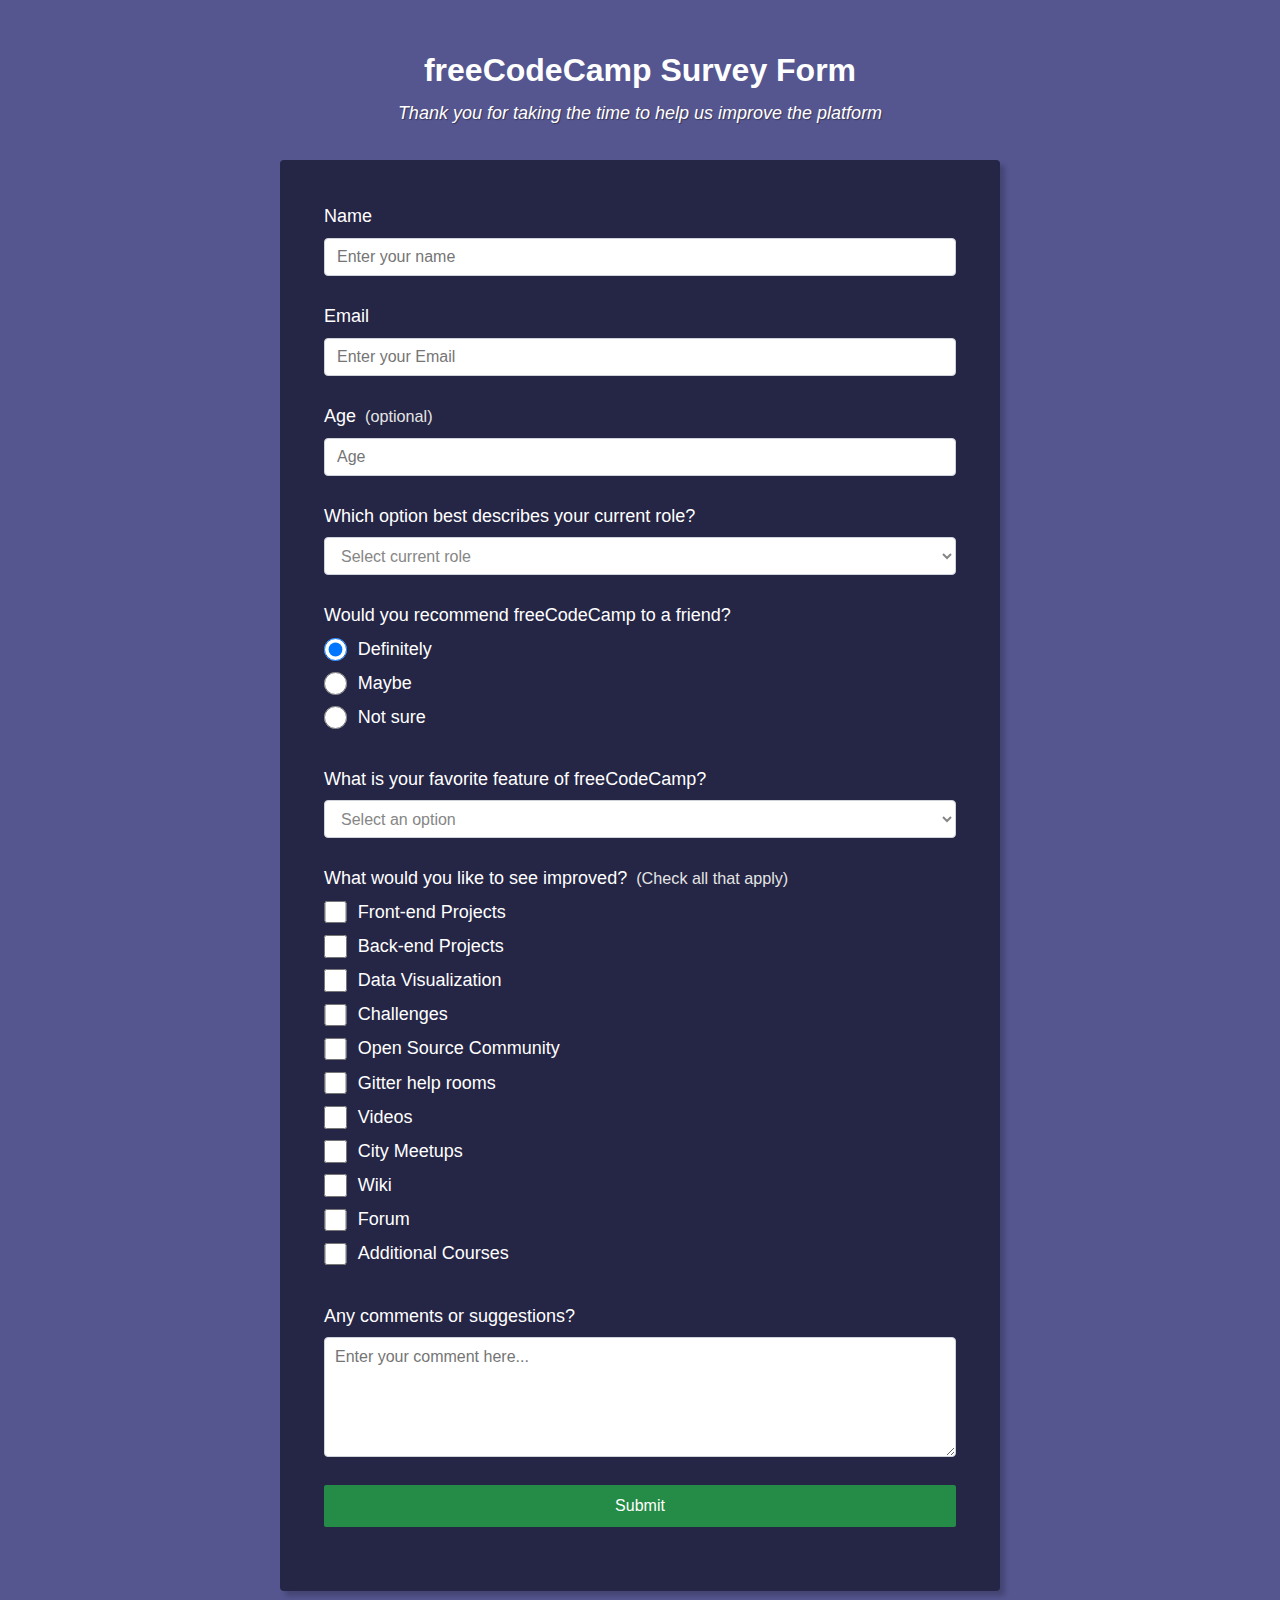
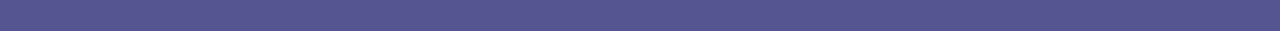
<file: FCC/index.html>
<!DOCTYPE html>
<html lang="en">
<head>
    <meta charset="UTF-8">
    <meta http-equiv="X-UA-Compatible" content="IE=edge">
    <meta name="viewport" content="width=device-width, initial-scale=1.0">

    <link rel="stylesheet" href="css/style.css">

    <title>freeCodeCamp Survey Form</title>
</head>
<body>
    <div class="container">
        <header class="header">
            <h1>freeCodeCamp Survey Form</h1>
            <p>Thank you for taking the time to help us improve the platform</p>
        </header>
        <form id="form">

                <div class="group">
                    <label id="namelabel">Name</label>
                    <input type="text" id="name" placeholder="Enter your name" class="form-control">
                </div>
                <div class="group">
                    <label id="namelabel">Email</label>
                    <input type="email" id="email" placeholder="Enter your Email" class="form-control">
                </div>
                <div class="group">
                    <label id="namelabel">Age 
                        <span class="clue">(optional)</span>
                    </label>
                    <input type="number" id="age" placeholder="Age" class="form-control">
                </div>
                <div class="group">
                    <p id="namelabel">Which option best describes your current role?</p>
                    <select name="role" id="dropdown" class="form-control" required>
                        <option disabled selected value="">Select current role</option>
                        <option value="student">Student</option>
                        <option value="job">Full time job</option>
                        <option value="learner">Full time learner</option>
                        <option value="preferno">Prefer not to say</option>
                        <option value="other">other</option>
                    </select>
                </div>
                <div class="group">
                    <p id="namelabel">Would you recommend freeCodeCamp to a friend?</p>
                    <label>
                        <input type="radio"  class="input-radio" value="definitely" checked>Definitely
                    </label>
                    <label>
                        <input type="radio"  class="input-radio" value="maybe">Maybe
                    </label>
                    <label>
                        <input type="radio"  class="input-radio" value="notsure">Not sure
                    </label>
                </div>
                <div class="group">
                    <p >What is your favorite feature of freeCodeCamp?</p>
                    <select name="mostlike" required class="form-control">
                        <option disabled selected value="">Select an option</option>
                        <option value="challenges">Challenges</option>
                        <option value="projects">Projects</option>
                        <option value="community">Community</option>
                        <option value="opensource">Open Source</option>
                    </select>
                </div>
                <div class="group">
                    <p>What would you like to see improved? <span class="clue">(Check all that apply)</span></p>
                    
                    <label>
                        <input type="checkbox" name="prefer" class="input-checkbox">Front-end Projects
                    </label>
                    <label>
                        <input type="checkbox" name="prefer" class="input-checkbox">Back-end Projects
                    </label>
                    <label>
                        <input type="checkbox" name="prefer" class="input-checkbox">Data Visualization
                    </label>
                    <label>
                        <input type="checkbox" name="prefer" class="input-checkbox">Challenges
                    </label>
                    <label>
                        <input type="checkbox" name="prefer" class="input-checkbox">Open Source Community
                    </label>
                    <label>
                        <input type="checkbox" name="prefer" class="input-checkbox">Gitter help rooms
                    </label>
                    <label>
                        <input type="checkbox" name="prefer" class="input-checkbox">Videos
                    </label>
                    <label>
                        <input type="checkbox" name="prefer" class="input-checkbox">City Meetups
                    </label>
                    <label>
                        <input type="checkbox" name="prefer" class="input-checkbox">Wiki
                    </label>
                    <label>
                        <input type="checkbox" name="prefer" class="input-checkbox">Forum
                    </label>
                    <label>
                        <input type="checkbox" name="prefer" class="input-checkbox">Additional Courses
                    </label>
                </div>
                <div class="group">
                    <p>Any comments or suggestions?</p>
                    <textarea id="input-textarea" name="comment" placeholder="Enter your comment here..." class="form-control"></textarea>
                </div>
                <div class="group">
                    <button type="submit" id="submit-button">Submit</button>
                </div>

        </form>
    </div>
</body>
</html>
</file>
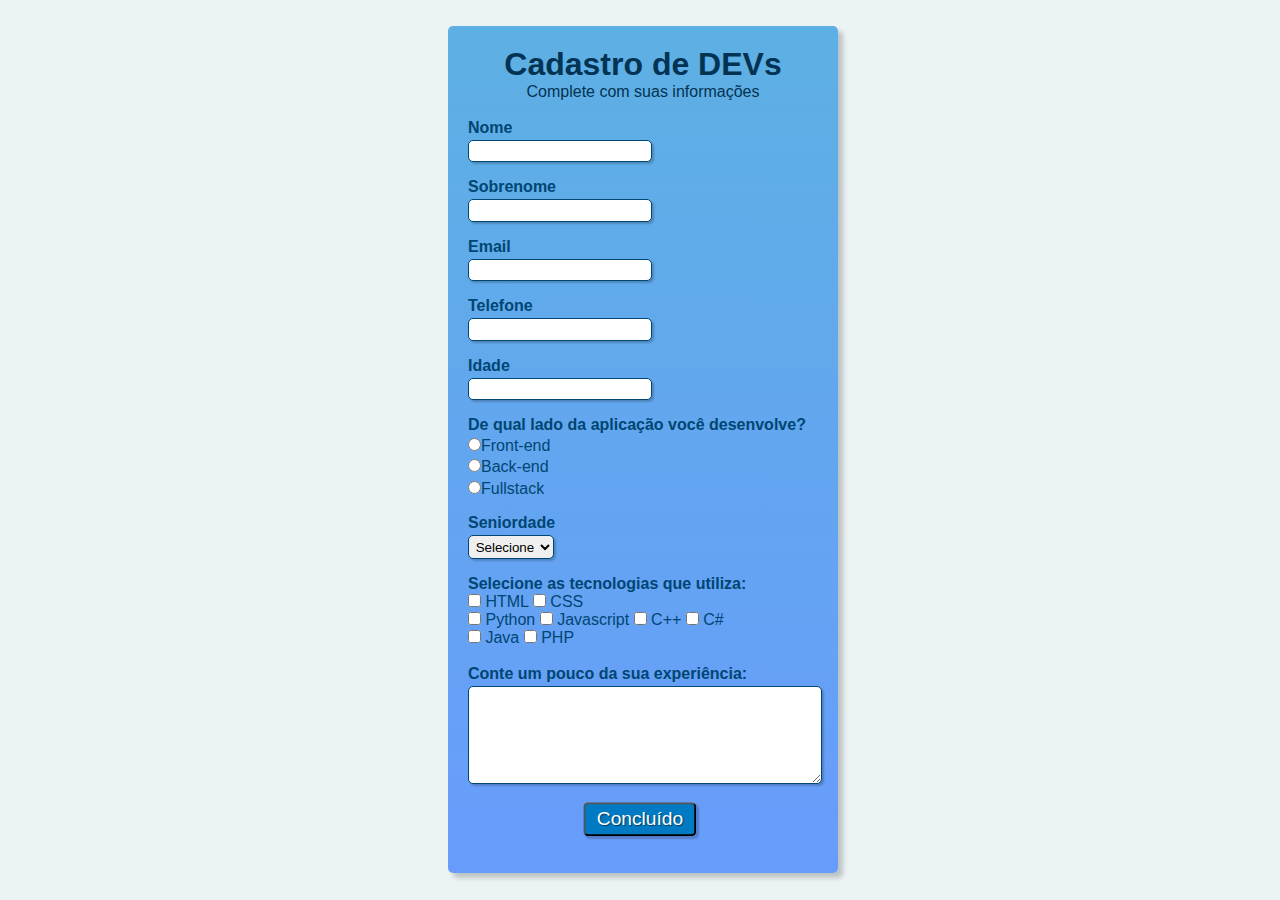
<file: Formulário de pesquisa/index.html>
<!DOCTYPE html>
<html lang="pt-br">
<head>
    <meta charset="UTF-8">
    <meta http-equiv="X-UA-Compatible" content="IE=edge">
    <meta name="viewport" content="width=device-width, initial-scale=1.0">
    <link rel="stylesheet" href="style.css">
    <title>Formulário de pesquisa</title>
</head>
<body>
    <div class="container">
        <div>
            <h1 id="titulo">Cadastro de DEVs</h1>
            <p id="subtitulo">Complete com suas informações</p>
            <br>
        </div>
        <form >
            <fieldset class="group">
                <div class="campo">
                    <label for="nome"><strong>Nome</strong></label>
                    <input type="text" name="nome" id="nome" required>
                </div>
                <div class="campo">
                    <label for="sobrenome"><strong>Sobrenome</strong></label>
                    <input type="text" name="sobrenome" id="sobrenome" required>
                </div>
                <div class="campo">
                    <label for="email"><strong>Email</strong></label>
                    <input type="email" name="email" id="email" required>
                </div>
                <div class="campo">
                    <label for="telefone"><strong>Telefone</strong></label>
                    <input type="tel" id="phone" name="phone" pattern="[0-9]{3}-[0-9]{5}-[0-9]{4}" required>
                </div>
                <div class="campo">
                    <label><strong>Idade</strong></label>
                    <input type="number">
                </div>
                <div class="campo">
                    <label><strong>De qual lado da aplicação você desenvolve?</strong></label>
                    <label>
                        <input type="radio" name="devweb" value="frontend">Front-end
                    </label>
                    <label>
                        <input type="radio" name="devweb" value="backend">Back-end
                    </label>
                    <label>
                        <input type="radio" name="devweb" value="fullstack">Fullstack
                    </label>
                </div>
                <div class="campo">
                    <label for="senioridade"><strong>Seniordade</strong></label>
                    <select id="senioridade">
                        <option selected disabled value="">Selecione</option>
                        <option>Junior</option>
                        <option>Pleno</option>
                        <option>Senior</option>
                    </select>
                </div>
                <fieldset class="group">
                    <div class="check">
                        <strong><label>Selecione as tecnologias que utiliza:</label></strong>
                        <br>
                        <input type="checkbox" id="tecnologia1" value="HTML">
                        <label>HTML</label>
                        <input type="checkbox" id="tecnologia2" value="CSS">
                        <label>CSS</label>
                        <br>
                        <input type="checkbox" id="tecnologia3" value="Python">
                        <label>Python</label>
                        <input type="checkbox" id="tecnologia4" value="Javascript">
                        <label>Javascript</label>
                        <input type="checkbox" id="tecnologia5" value="c++">
                        <label>C++</label>
                        <input type="checkbox" id="tecnologia6" value="C#">
                        <label>C#</label>
                        <br>
                        <input type="checkbox" id="tecnologia7" value="Java">
                        <label>Java</label>
                        <input type="checkbox" id="tecnologia8" value="PHP">
                        <label>PHP</label>
                    </div>
                </fieldset>
                <div class="campo">
                    <br>
                    <label><strong>Conte um pouco da sua experiência:</strong></label>
                    <textarea name="experiencia" id="experiencia" style="width: 26em;" rows="6"></textarea>
                </div>
                
                <button type="submit" class="botao">Concluído</button>
            </fieldset>
        </form>
    </div>
</body>
</html>
</file>
<file: FCC/css/style.css>
*{
    padding: 0;
    margin: 0;
    box-sizing: border-box;
    font-family: Arial, Helvetica, sans-serif;
}

h1{
    margin-top: 10px;
    font-family: sans-serif;
    color: white;
    text-align: center;
}

h1,
p {
  margin-top: 0;
  margin-bottom: 0.5rem;
}

p {
    font-size: 1.125rem;
  }
  

header p{
    font-family: sans-serif;
    color: white;
    text-align: center;
    margin-bottom: 1.875em;
    font-style: italic;
    text-shadow: 1px 1px 1px rgba(0, 0, 0, 0.4);
}

body{
    font-family: 'Poppins', sans-serif;
    font-size: 1em;
    font-weight: 400;
    line-height: 1.4;
    margin: 0;
    background-color: #555690;
    justify-content: center;
}

label {
    display: flex;
    align-items: center;
    font-size: 1.125em;
    margin-bottom: 0.5em;
  }
  
  input,
  button,
  select,
  textarea {
    font-size: inherit;
  }


form{
    
    margin-top: 20px;
    background-color: #252545;
    padding: 2.5em 0.625em;
    color: white;
    border-radius: 0.25em;
    box-shadow: 5px 5px 5px rgba(0, 0, 0, 0.2);
}

button {
    border: none;
}

/* Classes e Id's */

.container {
    width: 100%;
    margin: 3em auto 0 auto; /* Alinhar ao centro */
    margin-bottom: 40px;
}

.group{
    margin: 0 auto 1.25em auto;
    padding: 0.25em;
}

#namelabel{
    display: block;
}

#submit-button:hover{
    background-color: #099e3b;
}

.form-control {
    display: block;
    width: 100%; /* utiliza 100% do espaço*/
    height: 2.375em;
    padding: 0.375em 0.75em; /* alinha texto interno */
    color: #868686;
    background-color: #fff;
    border: 1px solid #ced4da;
    border-radius: 0.25em;
}

.form-control:focus { /* dentro do formulario */
    border-color: #80bdff;
    outline: 0; /* elimina risco de dentro */
    box-shadow: 0 0 0 0.2em #248C46;
  }

.input-radio,
.input-checkbox {

  margin-right: 0.625em;
  min-height: 1.25em;
  min-width: 1.25em;
}

#submit-button {
    width: 100%;
    padding: 0.75em;
    background: #248C46;
    color: inherit;
    border-radius: 2px;
    cursor: pointer; /* mostrar qye é botao */
}

#dropdown{
    margin-top: 0.375em 0.75em;
}

#input-textarea {
    min-height: 120px; /* altura minima */
    width: 100%;
    padding: 0.625em;
}

.clue {
    margin-left: 0.25em;
    font-size: 0.9em;
    color: #e4e4e4;
}

/* resposividade */

@media (min-width: 480px) {
    form {
      padding: 2.5em;
    }
  } 

@media (min-width: 576px) {
    .container {
      max-width: 540px;
 }
}
  
@media (min-width: 768px) {
    .container {
      max-width: 720px;
 }
}
</file>
<file: Formulário de pesquisa/style.css>
@charset "UTF-8";
*{
margin: 0;
padding: 0;
font-family: Arial, Helvetica, sans-serif;
}

#titulo{
    font-family: sans-serif;
    color: #033352;
    text-align: center;
}

#subtitulo{
    font-family: sans-serif;
    color: #033352;
    text-align: center;
}

.container{
    background-image: linear-gradient(to top,#689CFC,#5DB0E3);
    margin-right: 50%;
    padding: 20px 20px 20px 20px;
    border-radius: 5px;
    box-shadow: 5px 5px 5px rgba(0, 0, 0, 0.2);
    
}

fieldset{
    border: 0;
}

body{
    background-color: #0a728615;
    font-family: sans-serif;
    font-size: 1em;
    color: #004673;
    margin-left: 35%;
    margin-top: 2%;
    justify-content: center;
}

input, select, textarea, button{
    border-radius: 5px;
}

.campo{
    margin-bottom: 1em;
}

.campo label{
    margin-bottom: 0.2em;
    color: #004673;
    display: block;
}

fieldset .group .campo{
    float: left;
    margin-right: 1em;
}

.campo input[type="text"], .campo input[type="tel"], .campo input[type="number"], .campo input[type="email"], .campo select, .campo textarea{
padding: 0.2em;
border: 1px solid #004673;
box-shadow: 2px 2px 2px rgba(0, 0, 0, 0.2);
display: block;
}

.campo select option{
    padding-right: 1em;
}

.campo input:focus, .campo select:focus, .campo textarea:focus{
    background: #e5f3fc;
}

.botao{
    font-size: 1.2em;
    background: #007AC2;
    margin-top: 1em;
    margin-left: 1em;
    color: #ffffff;
    padding: 0.2em 0.6em;
    box-shadow: 2px 2px 2px rgba(0, 0, 0, 0.2);
    text-shadow: 1px 1px 1px rgba(0, 0, 0, 0.5);
    position: absolute;
    top: 90%;
    left: 50%;
    margin-right: -50%;
    transform: translate(-50%, -50%);
    position: sticky;
}

.botao:hover{
    background: #cce5f5;
    box-shadow: inset 2px 2px 2px rgba(0, 0, 0, 0.2);
    text-shadow: none;
    color: black;
}

.botao, select{
    cursor: pointer;
}

#check{
    display: inline-block;
}
@media (max-width: 1800px){
    .container{
        width: 350px;
    }
}

@media (max-width: 1024px){
    .container{
        width: 350px;
    }

}

@media (max-width:650px){
    .container{
        width: 350px;
    }
}
</file>
